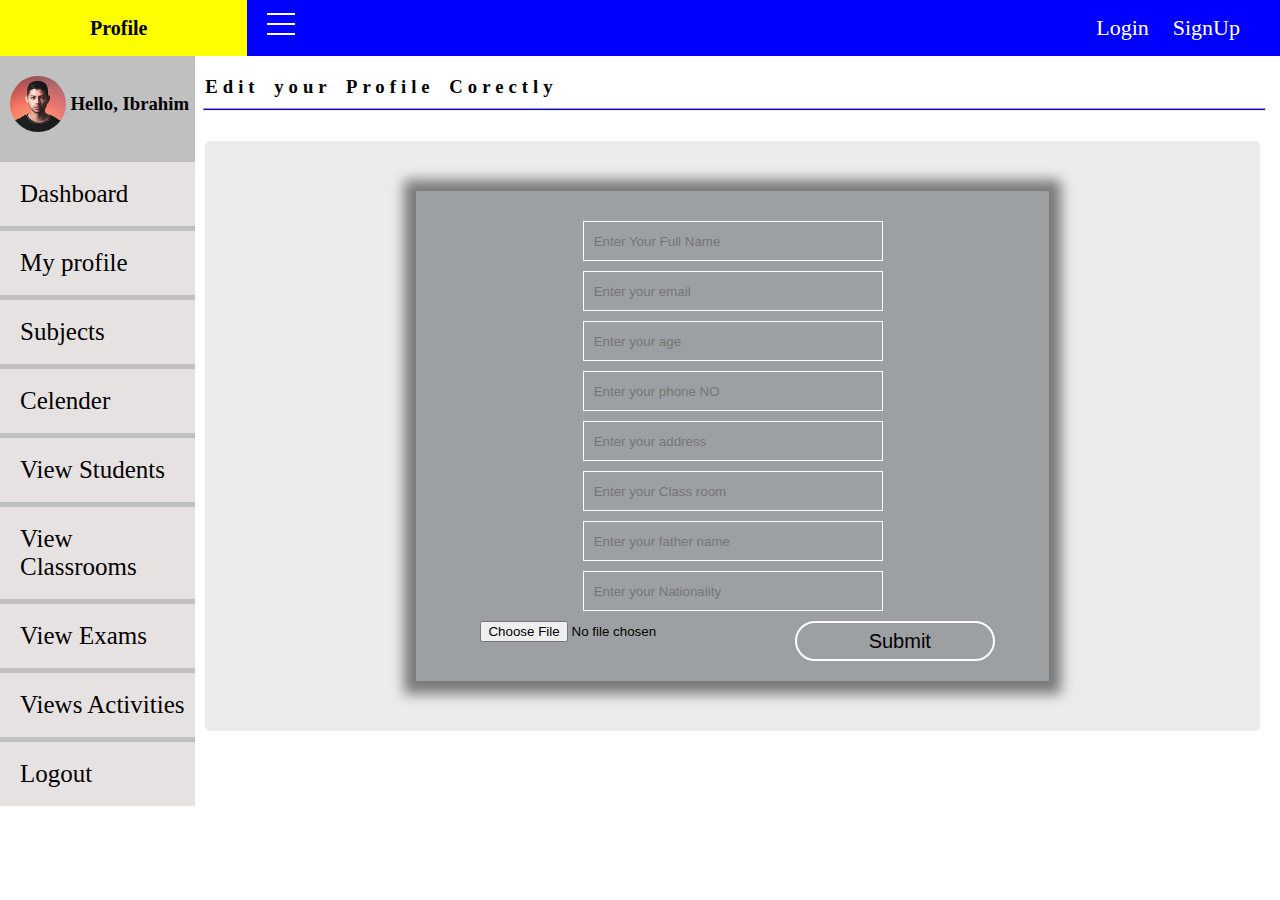
<file: 36-profile/htmls/profile.html>
<!DOCTYPE html>
<html lang="en">
<head>
    <meta charset="UTF-8">
    <meta http-equiv="X-UA-Compatible" content="IE=edge">
    <meta name="viewport" content="width=device-width, initial-scale=1.0">
    <title>Document</title>
    <link rel="stylesheet" href="../css/profile.css">
</head>
<body>
    <div class="navigation">
        <div class="navbar">
            <div class="logo">
                <h1>Profile</h1>
                <div class="hamburger">
                    <span></span>
                    <span></span>
                    <span></span>
                </div>
            </div>
            <div class="links">
                <a href="../htmls/signIn.html">Login</a>
                <a href="../htmls/signUp.html">SignUp</a>
            </div>
        </div>
    </div>
    <div class="dashboard">
    <div class="side_bar">
        <div class="heading">
            <img src="../images/user-2.png" alt="">
            <h3 id="s_name">Hello, Ibrahim</h3>
        </div>
        <div class="side-links">
          <a href="../index.html"><li>Dashboard</li></a>
           <a href="../htmls/profile.html"> <li>My profile</li> </a>
           <a href="../htmls/subject.html"> <li>Subjects</li> </a>
           <a href=""> <li>Celender</li> </a>
           <a href=""> <li>View Students</li> </a>
           <a href=""> <li>View Classrooms</li> </a>
           <a href=""> <li>View Exams</li> </a>
           <a href=""> <li>Views Activities</li> </a>
           <a href="../htmls/signIn.html"> <li>Logout</li> </a>
        </div>
    </div>
    <div class="profile-content">
        <div class="pro-heading">
            <h3>Edit your Profile Corectly</h3>
        </div>
        <hr>
        <div class="pro-details">
          <div class="pro-inputs">
            <input type="text" name="name" id="name" placeholder="Enter Your Full Name">
           <input type="email" name="email" id="email" placeholder="Enter your email">
           <input type="number" name="age" id="age" placeholder="Enter your age">
           <input type="number" name="no" id="no" placeholder="Enter your phone NO ">
           <input type="text" name="address" id="address" placeholder="Enter your address">
           <input type="text" name="classroom" id="classroom" placeholder="Enter your Class room">
          <input type="text" name="Fname" id="Fname " placeholder="Enter your father name">
          <input type="text" name="nation" id="nation" placeholder="Enter your Nationality">
          <input type="file" id="myFile" name="filename">
          <input type="submit" value="Submit" id="subbtn">
          </div>
        </div>
    </div>
    </div>
</body>
</html>
</file>
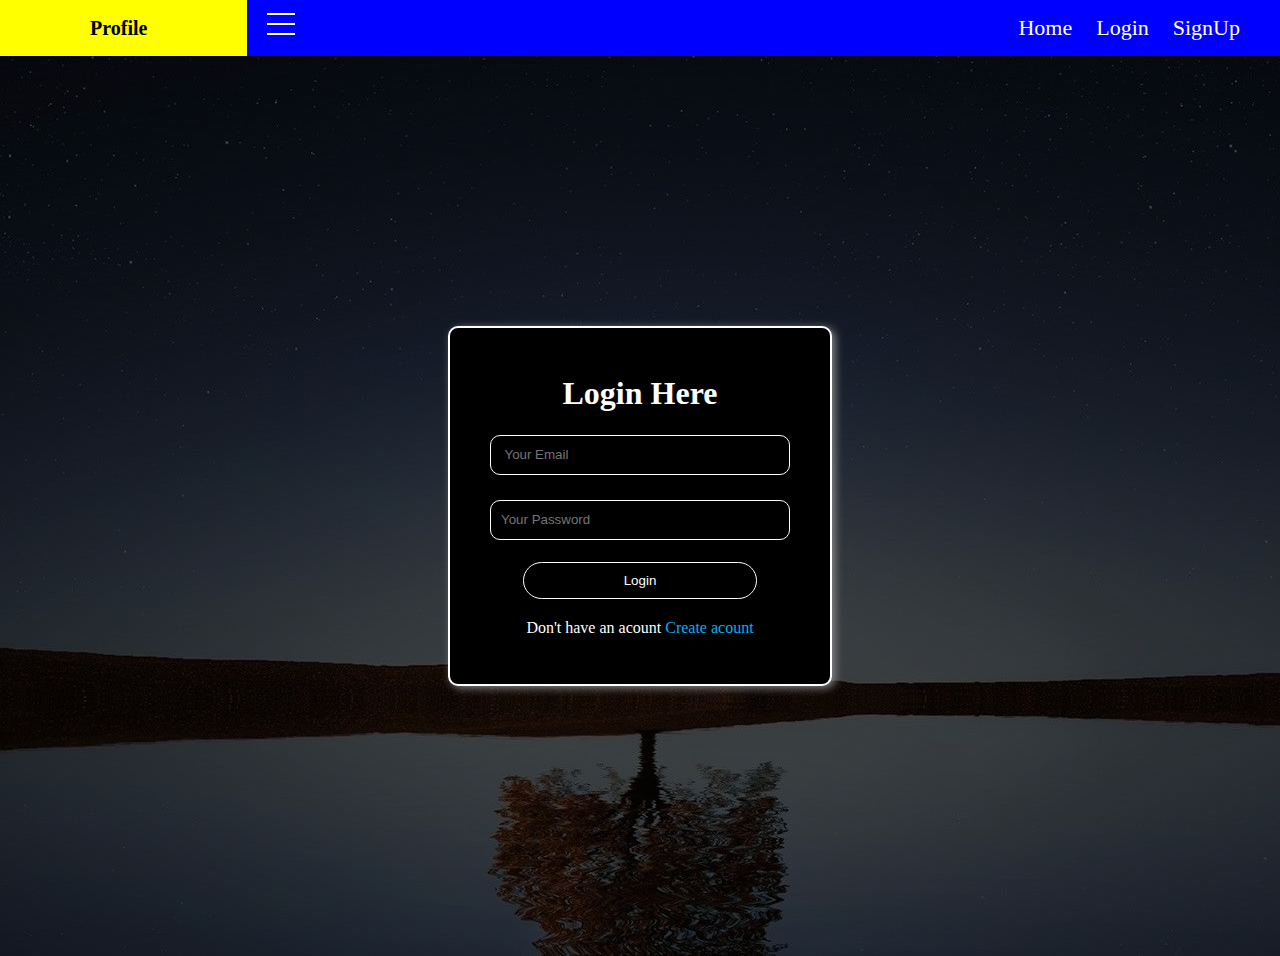
<file: 36-profile/htmls/signIn.html>
<!DOCTYPE html>
<html lang="en">
<head>
    <meta charset="UTF-8">
    <meta http-equiv="X-UA-Compatible" content="IE=edge">
    <meta name="viewport" content="width=device-width, initial-scale=1.0">
    <title>Document</title>
    <link rel="stylesheet" href="../css/login_css.css">
</head>
<body>
    <div class="navigation">
        <div class="navbar">
            <div class="logo">
                <h1>Profile</h1>
                <div class="hamburger">
                    <span></span>
                    <span></span>
                    <span></span>
                </div>
            </div>
            <div class="links">
                <a href="../index.html">Home</a>
                <a href="../htmls/signIn.html">Login</a>
                <a href="../htmls/signUp.html">SignUp</a>
            </div>
        </div>
    </div>
    <section class="head">
       
    <div class="signin-cont">
            <div class="items-heading">
                <h1>Login Here</h1>
            </div>
            <div class="signin-inputs">
                <input type="email" name="email" id="email1" placeholder=' Your Email' />
                <input type="password" name="password" id="password1" placeholder='Your Password' />
            </div>
            <div class="signin-btn">
              <a href="../index.html"><button class='signinBtn'>Login</button></a>
            </div>
            <div class='singup-opt'>
                <p>Don't have an acount <a href="../htmls/signUp.html"><span>Create acount</span></a> </p>
            </div>
        </div>
    </div>
</section>
   
</body>
</html>
</file>
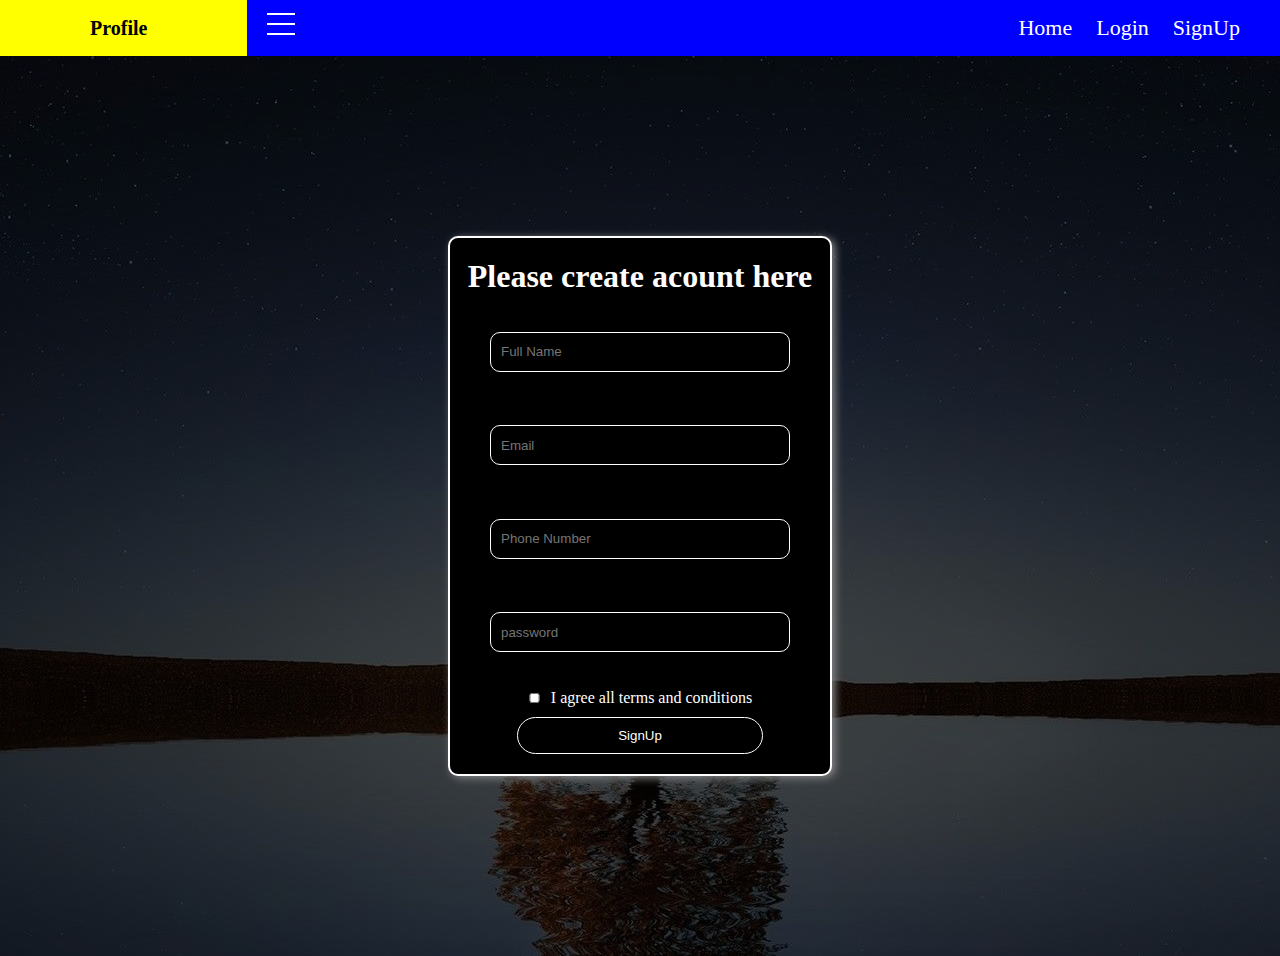
<file: 36-profile/htmls/signUp.html>
<!DOCTYPE html>
<html lang="en">
<head>
    <meta charset="UTF-8">
    <meta http-equiv="X-UA-Compatible" content="IE=edge">
    <meta name="viewport" content="width=device-width, initial-scale=1.0">
    <title>Document</title>
    <link rel="stylesheet" href="../css/signUp.css">
</head>
<body>

    <div class="navigation">
        <div class="navbar">
            <div class="logo">
                <h1>Profile</h1>
                <div class="hamburger">
                    <span></span>
                    <span></span>
                    <span></span>
                </div>
            </div>
            <div class="links">
                <a href="../index.html">Home</a>
                <a href="../htmls/signIn.html">Login</a>
                <a href="../htmls/signUp.html">SignUp</a>
            </div>
        </div>
    </div>
    <div class="head">
        <div class="signup-cont">
            <div class="items-heading">
                <h1>Please create acount here</h1>
            </div>
            <div class="signup-inputs">
                <input type="text" name="name" id="name" placeholder="Full Name">
                <input type="email" name="email" id="email" placeholder="Email">
                <input type="number" name="number" id="number" placeholder="Phone Number">
                <input type="password" name="password" id="password" placeholder="password">
               
            </div>
            <div class="check">
                <input type="checkbox" name="checkbox" id="checkbox" > I agree all terms and conditions
            </div>

            <div class="signup-btn">
                <a href="../htmls/signIn.html"><button class="su-btn">SignUp</button></a>
            </div>
        </div>
    </div>
</body>
</html>
</file>
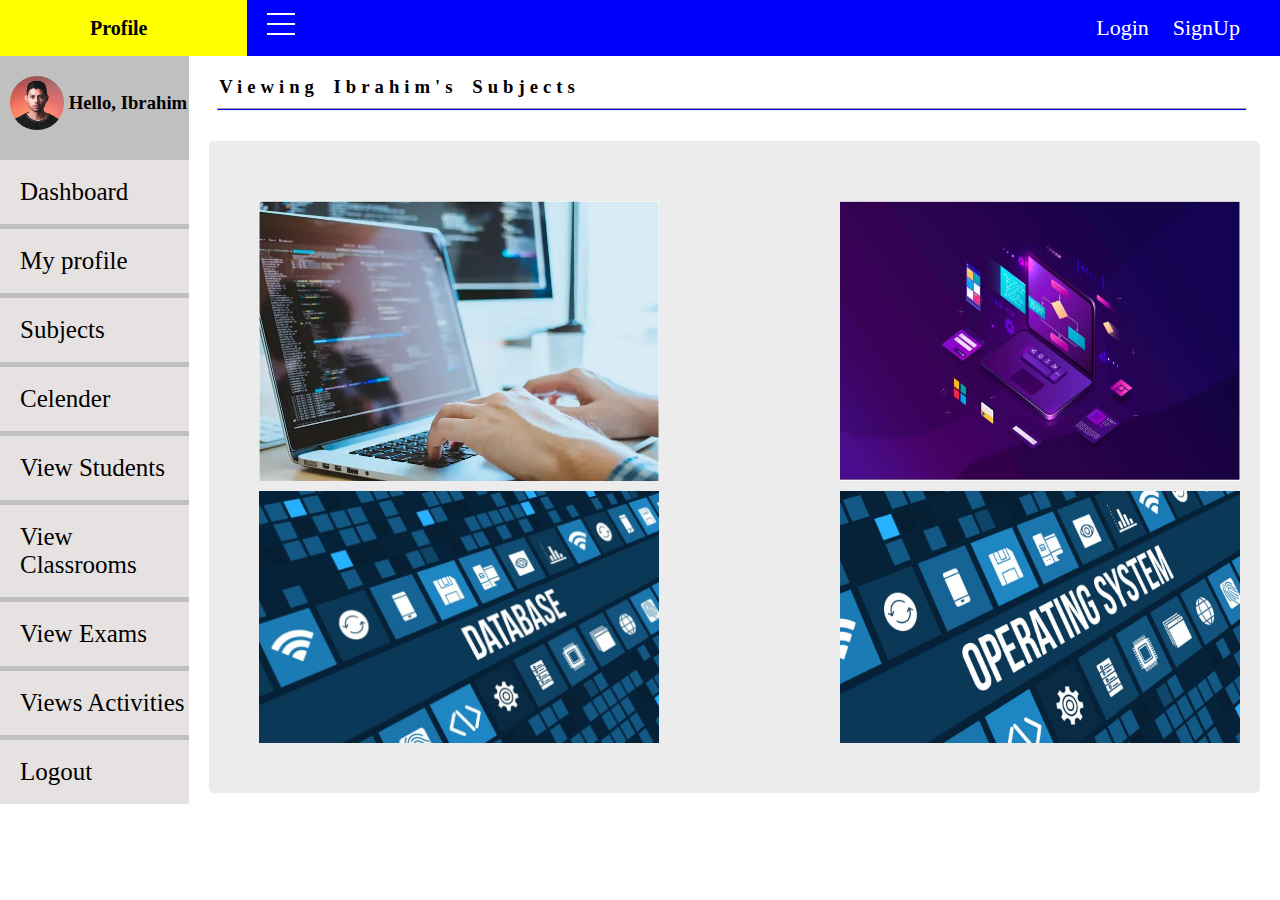
<file: 36-profile/htmls/subject.html>
<!DOCTYPE html>
<html lang="en">
<head>
    <meta charset="UTF-8">
    <meta http-equiv="X-UA-Compatible" content="IE=edge">
    <meta name="viewport" content="width=device-width, initial-scale=1.0">
    <title>Document</title>
    <link rel="stylesheet" href="../css/subject.css">
</head>
<body>
    <div class="navigation">
        <div class="navbar">
            <div class="logo">
                <h1>Profile</h1>
                <div class="hamburger">
                    <span></span>
                    <span></span>
                    <span></span>
                </div>
            </div>
            <div class="links">
                <a href="htmls/signIn.html">Login</a>
                <a href="htmls/signUp.html">SignUp</a>
            </div>
        </div>
    </div>
</div>
<div class="dashboard">
<div class="side_bar">
    <div class="heading">
        <img src="../images/user-2.png" alt="">
        <h3 id="s_name">Hello, Ibrahim</h3>
    </div>
    <div class="side-links">
      <a href="../index.html"><li>Dashboard</li></a>
       <a href="../htmls/profile.html"> <li>My profile</li> </a>
       <a href="../htmls/subject.html"> <li>Subjects</li> </a>
       <a href=""> <li>Celender</li> </a>
       <a href=""> <li>View Students</li> </a>
       <a href=""> <li>View Classrooms</li> </a>
       <a href=""> <li>View Exams</li> </a>
       <a href=""> <li>Views Activities</li> </a>
       <a href="../htmls/signIn.html"> <li>Logout</li> </a>
    </div>
</div>
<div class="subject-cont">
    <div class="subject-heading">
        <h3>Viewing Ibrahim's Subjects</h3>
    </div>
    <hr>
    <div class="serv-box">
        <div class="sigle-box">
            <img id="ij" src="../images/web.jpg" alt="">
            <div class="overlay">
                <div class="serv-desc">
                    <h3 style=" font-family: 'Kaushan Script', cursive">Web Devolopment</h3>
                    <hr>
                    <p>Lorem ipsum dolor sit amet consectetur adipisicing elit.
                        Pariatur nostrum sit debitis ad quam
                        fuga vel. Asperiores, laborum.</p>
                </div>
            </div>
        </div>
        <div class="sigle-box">
            <img src="../images/visual.jpg" alt="">
            <div class="overlay">
                <div class="serv-desc">
                    <h3 style=" font-family: 'Kaushan Script', cursive">Visual Programing</h3>
                    <hr>
                    <p>Lorem ipsum dolor sit amet consectetur adipisicing elit.
                        Pariatur nostrum sit debitis ad quam
                        fuga vel. Asperiores, laborum.</p>
                </div>
            </div>

        </div>
        <div class="sigle-box">
            <img src="../images/database.jpg" alt="">
            <div class="overlay">
                <div class="serv-desc">
                    <h3 style="font-family: 'Kaushan Script', cursive">DataBase</h3>
                    <hr>
                    <p>Lorem ipsum dolor sit amet consectetur adipisicing elit.
                        Pariatur nostrum sit debitis ad quam
                        fuga vel. Asperiores, laborum.</p>
                </div>
            </div>

        </div>
        <div class="sigle-box">
            <img src="../images/operating-system-t.jpg" alt="">
            <div class="overlay">
                <div class="serv-desc">
                    <h3 style="font-family: 'Kaushan Script', cursive">Opreaating System</h3>
                    <hr>
                    <p>Lorem ipsum dolor sit amet consectetur adipisicing elit.
                        Pariatur nostrum sit debitis ad quam
                        fuga vel. Asperiores, laborum.</p>
                </div>
            </div>

        </div>
    </div>
</div>
</div>
</body>
</html>
</file>
<file: 36-profile/css/profile.css>
*
{
    margin: 0;
    padding: 0;
    box-sizing: border-box;
}
.navigation
{
    background-color: blue;
}
.navbar
{
    display: flex;
    align-items: center;
    justify-content: space-between;
}
.logo
{
    display: flex;
    align-items: center;
    background-color: yellow;
}
.logo h1 
{
    font-size: 20px;
    padding: 5px 90px;
}

.hamburger
{
    background-color: blue;
    display: flex;
    flex-direction: column;
    padding: 13px 0;
    cursor: pointer;
    margin-left: 10px;
    padding-left: 20px;
}
.hamburger span
{
    background: white;
    width: 28px;
    height: 2px;
    margin-bottom: 8px;
}
.hamburger span
{
    transform-origin: left;
    transition: all 0.3s ease-in-out;
}
.links
{
    margin-right: 30px;
}
.links a 
{
    text-decoration: none;
    color: white;
    padding: 0 10px;
    font-size: 22px;
}
.dashboard
{
    display: flex;
    flex-direction: row;
}
.side_bar
{
    background-color: silver;
    width: 18%;
    display: flex;
    flex-direction: column;
    display: block;
}
.heading
{
    display: flex;
    align-items: center;
    padding-top: 20px;
    margin-left: 10px;
}
.heading h3
{
    margin-left: 5px;
}
.heading img 
{
    width: 30%;
    border-radius: 50%;
}
.side-links
{
    margin-top: 30px;
}
.side-links a 
{
    text-decoration: none;
    color: black;
}
.side-links li 
{
    margin-top: 5px;
    list-style-type: none;
    font-size: 25px;
    padding: 18px 0;
    padding-left: 20px;
    background-color: rgb(231, 226, 226);
    cursor: pointer;
}
.side-links li:hover
{
    background-color: yellow;
    transition: 0.5s;
}
.profile-content
{
    width: 100%;
    padding-top: 20px;
}
.pro-heading h3
{
    padding-left: 10px;
    word-spacing: 5px;
    letter-spacing: 5px;
}
hr
{
    width: 98%;
    height: 3px;
    margin-top: 10px;
    margin-left: 8px;
    background-color: blue;
}
.pro-details
{
    display: flex;
    justify-content: center;
    padding: 50px 0;
    margin-top: 30px;
    margin-left: 10px;
    border-radius: 5px;
    background-color: rgb(236, 236, 236);
    margin-right: 20px;

}
.pro-inputs
{
    background-color: rgb(157, 160, 163);
    display: flex;
    flex-direction: row;
    flex-wrap: wrap;
    padding: 20px 30px;
    width: 60%;
    font-size: 20px;
    align-items: center;
    justify-content: space-evenly;
    box-shadow: 0px 1px 12px 12px #797979;
}
.pro-inputs input
{
    height: 40px;
    width: 300px;
    background: transparent;
    color: black;
    border: 1px solid white;
    padding-left: 10px;
    margin-top: 10px
}
#myFile
{
    border: none;
}
#subbtn
{
    width: 200px;
    border: 2px solid white;
    border-radius: 20px;
    cursor: pointer;
    font-size: 20px;
}
</file>
<file: 36-profile/css/login_css.css>
/* start of the signin in container  */
*
{
    margin: 0;
    padding: 0;
    box-sizing: border-box;
}
.navigation
{
    background-color: blue;
}
.navbar
{
    display: flex;
    align-items: center;
    justify-content: space-between;
}
.logo
{
    display: flex;
    align-items: center;
    background-color: yellow;
}
.logo h1 
{
    font-size: 20px;
    padding: 5px 90px;
}

.hamburger
{
    background-color: blue;
    display: flex;
    flex-direction: column;
    padding: 13px 0;
    cursor: pointer;
    margin-left: 10px;
    padding-left: 20px;
}
.hamburger span
{
    background: white;
    width: 28px;
    height: 2px;
    margin-bottom: 8px;
}
.hamburger span
{
    transform-origin: left;
    transition: all 0.3s ease-in-out;
}
.links
{
    margin-right: 30px;
}
.links a 
{
    text-decoration: none;
    color: white;
    padding: 0 10px;
    font-size: 22px;
}
.head
{
    height: 100vh;
    width: 100%;
    background-image:linear-gradient(rgba(0,0,0,0.7),rgba(0,0,0,0.7)),url("../images/back.jpeg");
    background-position: center;
    display: flex;
    align-items: center;
    justify-content: center;
}
.signin-cont
{
  background-color: black;
  border: 2px solid white;
  color: white;
  display: flex;
  height: 40vh;
  width: 30%;
  flex-direction: column;
  align-items:center;
  justify-content:center;
  box-shadow: 3px 2px 8px #888888;
  border-radius: 10px;
}
.signin-inputs
{
  height: 150px;
  display: flex;
  flex-direction: column;
  align-items: center;
  padding: 10px 50px;

  justify-content: space-around;
}
.signin-inputs input
{
  height: 40px;
  width: 300px;
  border-radius: 10px;
  outline: none;
  background-color: transparent;
  border: 1px solid white;
  padding-left: 10px;
  color: white;
}
.signinBtn
{
  padding: 10px 100px;
  border-radius: 20px;
  background-color: transparent;
  color: white;
  border: 1px solid white;
  cursor: pointer;
}
.signinBtn:hover
{
  box-shadow: 1px 1px 18px 2px #ffffff;
  transition: 0.5s;
}
.singup-opt
{
  margin-top: 20px;
}
.singup-opt span
{
  cursor: pointer;
  color: #08aef0;
  text-decoration: none;
  transition: 0.5s;
}
.singup-opt span:hover 
{
  color: red;
}
.singup-opt a 
{
  text-decoration: none;
}
</file>
<file: 36-profile/css/signUp.css>
*
{
    margin: 0;
    padding: 0;
    box-sizing: border-box;
}
.navigation
{
    background-color: blue;
}
.navbar
{
    display: flex;
    align-items: center;
    justify-content: space-between;
}
.logo
{
    display: flex;
    align-items: center;
    background-color: yellow;
}
.logo h1 
{
    font-size: 20px;
    padding: 5px 90px;
}

.hamburger
{
    background-color: blue;
    display: flex;
    flex-direction: column;
    padding: 13px 0;
    cursor: pointer;
    margin-left: 10px;
    padding-left: 20px;
}
.hamburger span
{
    background: white;
    width: 28px;
    height: 2px;
    margin-bottom: 8px;
}
.hamburger span
{
    transform-origin: left;
    transition: all 0.3s ease-in-out;
}
.links
{
    margin-right: 30px;
}
.links a 
{
    text-decoration: none;
    color: white;
    padding: 0 10px;
    font-size: 22px;
}
.head
{
    height: 100vh;
    width: 100%;
    background-image:linear-gradient(rgba(0,0,0,0.7),rgba(0,0,0,0.7)),url("../images/back.jpeg");
    background-position: center;
    display: flex;
    align-items: center;
    justify-content: center;
}
.signup-cont
{
background-color: black;
  border: 2px solid white;
  color: white;
  display: flex;
  height: 60vh;
  width: 30%;
  flex-direction: column;
  align-items:center;
  justify-content:center;
  box-shadow: 3px 2px 8px #888888;
  border-radius: 10px;
  padding: 20px 0;
}
.signup-inputs
{
    height: 400px;
    display: flex;
    flex-direction: column;
    align-items: center;
    padding: 10px 50px;
    justify-content: space-around;
}
.signup-inputs input
{
    height: 40px;
    width: 300px;
    border-radius: 10px;
    outline: none;
    background-color: transparent;
    border: 1px solid white;
    padding-left: 10px;
    color: white;
}
#checkbox
{
    height: 10px;
    margin-right: 10px;
}
.check
{
    display: flex;
    align-items: center;
}
.su-btn
{
    padding: 10px 100px;
    border-radius: 20px;
    background-color: transparent;
    color: white;
    border: 1px solid white;
    cursor: pointer;
    margin-top: 10px;
}
.su-btn:hover 
{
    box-shadow: 1px 1px 18px 2px #ffffff;
    transition: 0.5s;
}
</file>
<file: 36-profile/css/subject.css>
*
{
    margin: 0;
    padding: 0;
    box-sizing: border-box;
}
.navigation
{
    background-color: blue;
}
.navbar
{
    display: flex;
    align-items: center;
    justify-content: space-between;
}
.logo
{
    display: flex;
    align-items: center;
    background-color: yellow;
}
.logo h1 
{
    font-size: 20px;
    padding: 5px 90px;
}

.hamburger
{
    background-color: blue;
    display: flex;
    flex-direction: column;
    padding: 13px 0;
    cursor: pointer;
    margin-left: 10px;
    padding-left: 20px;
}
.hamburger span
{
    background: white;
    width: 28px;
    height: 2px;
    margin-bottom: 8px;
}
.hamburger span
{
    transform-origin: left;
    transition: all 0.3s ease-in-out;
}
.links
{
    margin-right: 30px;
}
.links a 
{
    text-decoration: none;
    color: white;
    padding: 0 10px;
    font-size: 22px;
}
.dashboard
{
    display: flex;
    flex-direction: row;
}
.side_bar
{
    background-color: silver;
    width: 18%;
    display: flex;
    flex-direction: column;
    display: block;
}
.heading
{
    display: flex;
    align-items: center;
    padding-top: 20px;
    margin-left: 10px;
}
.heading h3
{
    margin-left: 5px;
}
.heading img 
{
    width: 30%;
    border-radius: 50%;
}
.side-links
{
    margin-top: 30px;
}
.side-links a 
{
    text-decoration: none;
    color: black;
}
.side-links li 
{
    margin-top: 5px;
    list-style-type: none;
    font-size: 25px;
    padding: 18px 0;
    padding-left: 20px;
    background-color: rgb(231, 226, 226);
    cursor: pointer;
}
.side-links li:hover
{
    background-color: yellow;
    transition: 0.5s;
}
.subject-cont
{
    width: 100%;
    padding-top: 20px;
    margin-left: 20px;
    margin-right: 20px;
}
.subject-heading h3 
{
    padding-left: 10px;
    word-spacing: 5px;
    letter-spacing: 5px;
}
hr
{
    width: 98%;
    height: 3px;
    margin-top: 10px;
    margin-left: 8px;
    background-color: blue;
}
.serv-box
{
    display: flex;
    width: 100%;
    justify-content: space-between;
    flex-wrap: wrap;
    padding: 50px 0;
    margin-top: 30px;
    border-radius: 5px;
    background-color: rgb(236, 236, 236);
    padding-left: 50px;
}
#h5-serv
{
    font-family: 'Kaushan Script', cursive;
    padding-top: 79px;
    color: black;
    font-size: 13px;
}
#h2-serv
{
    font-family: 'Kaushan Script', cursive;
    font-size: 60px;
}
.sigle-box
{
    width: 40%;
    position: relative;
    margin-top: 10px;
    margin-right: 20px;
}

.sigle-box img 
{
    width: 100%;
    height: 100%;
}
.overlay
{
    width: 100%;
    height: 100%;
    position: absolute;
    border-radius: 7px;
    bottom: 0;
    /* by this the color will b apply on tha images  */
    cursor: pointer;
    background: linear-gradient(rgba(0,0,0,0.5),#009688);
    opacity: 0;
    transition: 1s;
}
.sigle-box:hover .overlay
{
opacity: 1;
}
.serv-desc
{
    width: 60%;
    position: absolute;
    bottom: 0;
    left: 50%;
    transform: translateX(-50%);
    opacity: 0;
    transition: 1s;
}
.sigle-box:hover .serv-desc
{
    bottom: 30%;
    opacity: 1;
}
</file>
